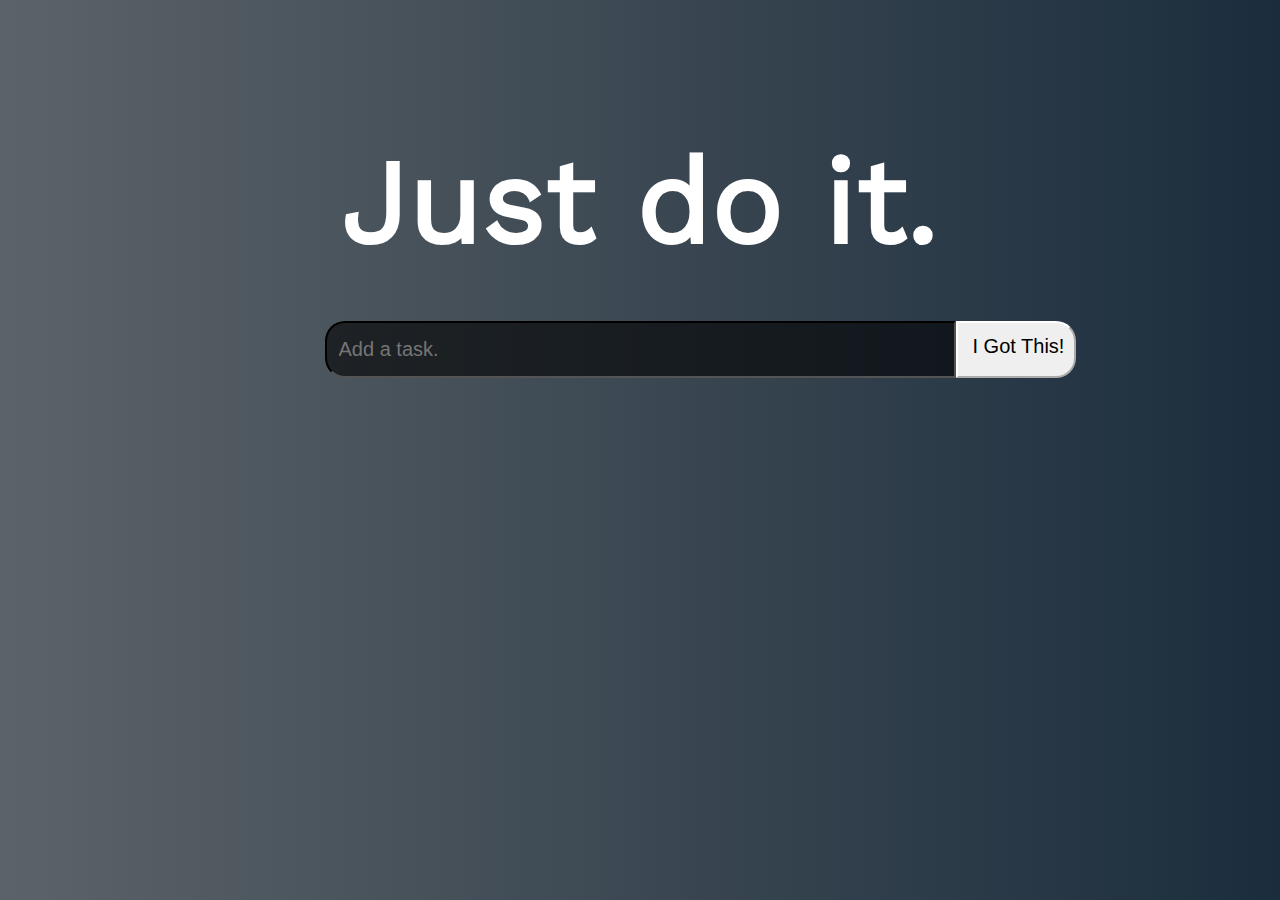
<file: Dia14/index.html>
<!DOCTYPE html>
<html lang="en">

<head>
    <meta charset="UTF-8">
    <meta name="viewport" content="width=device-width, initial-scale=1.0">
    <title>Repaso API</title>
    <link rel="stylesheet" href="./style/style.css">
</head>

<body>
    <article class="todito">

        <h1>Just do it.</h1>
        <div class="boton">
            <input type="text" id="taskInput" placeholder="Add a task.">
            <button id="newTask"> I Got This!</button>
        </div>
    </article>
    <article class="opciones">
        
    </article>
</body>
<script src="./scripts/js.js"></script>

</html>
</file>
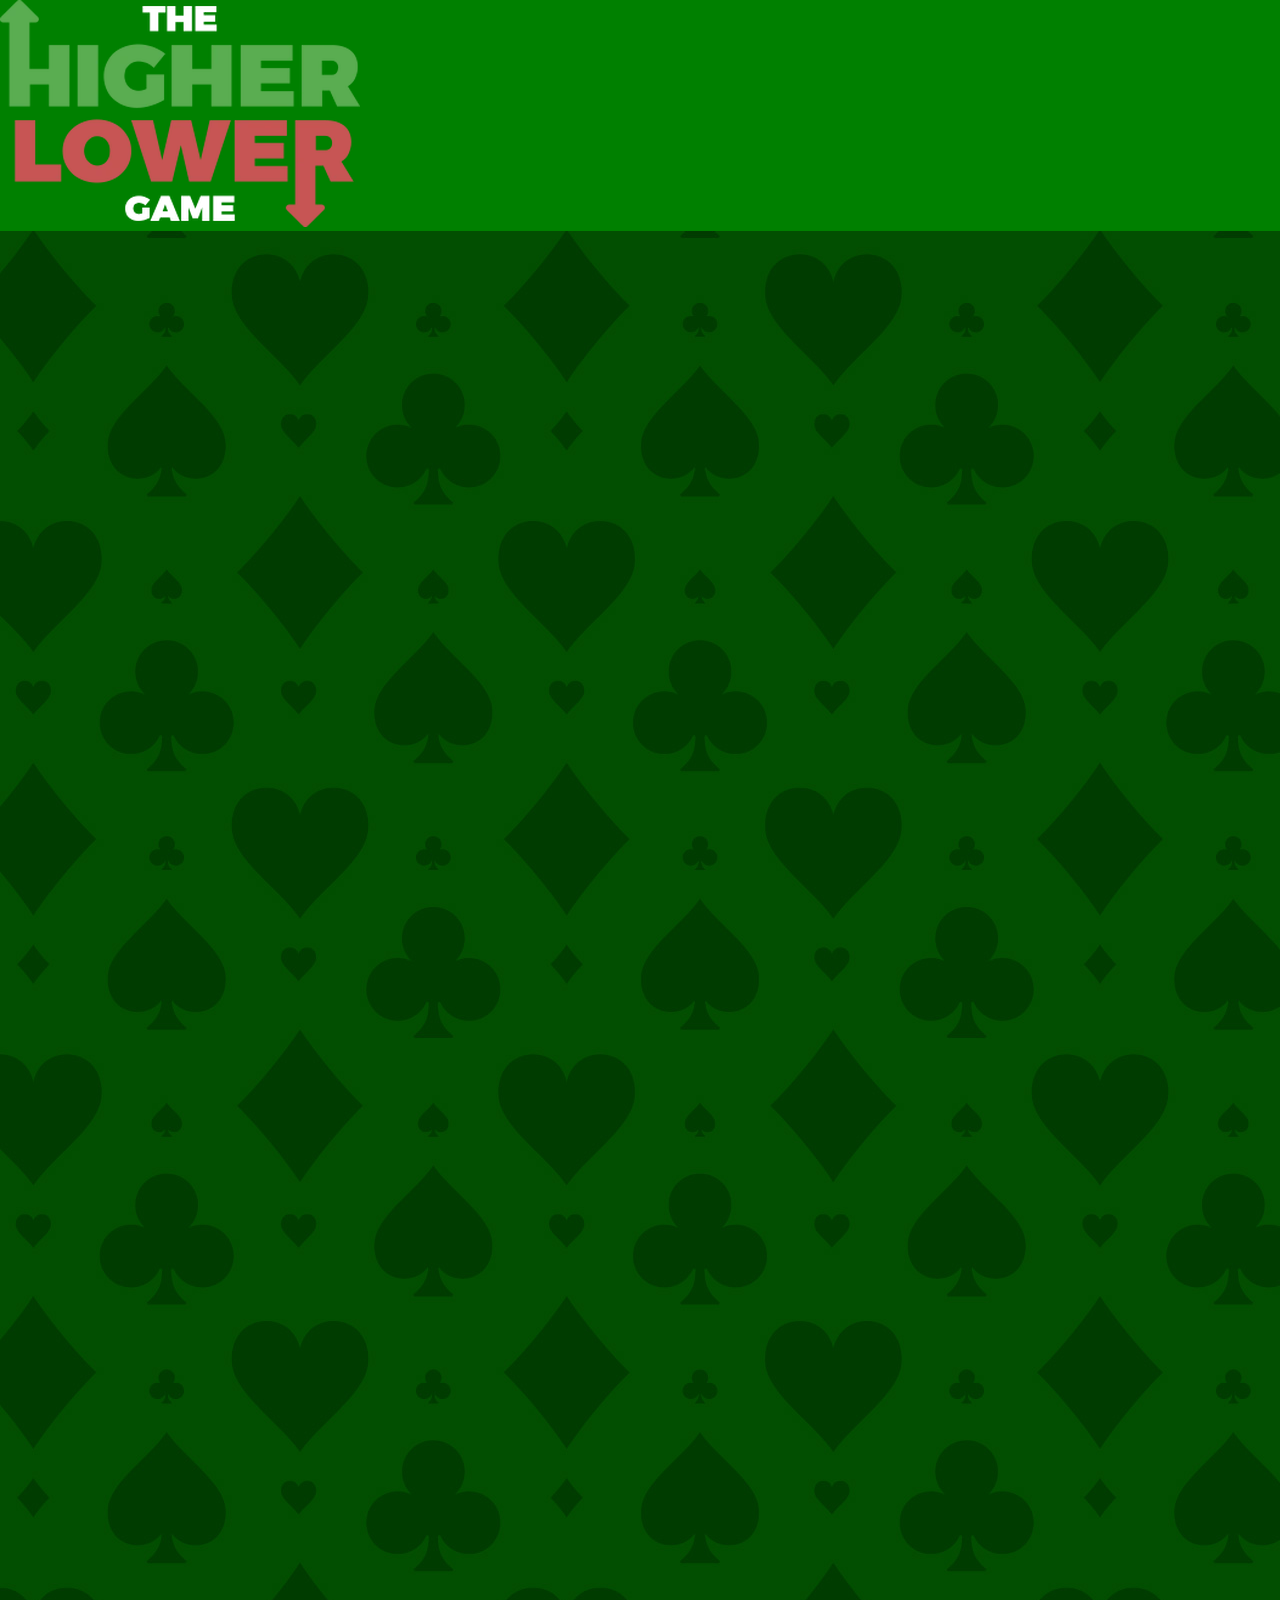
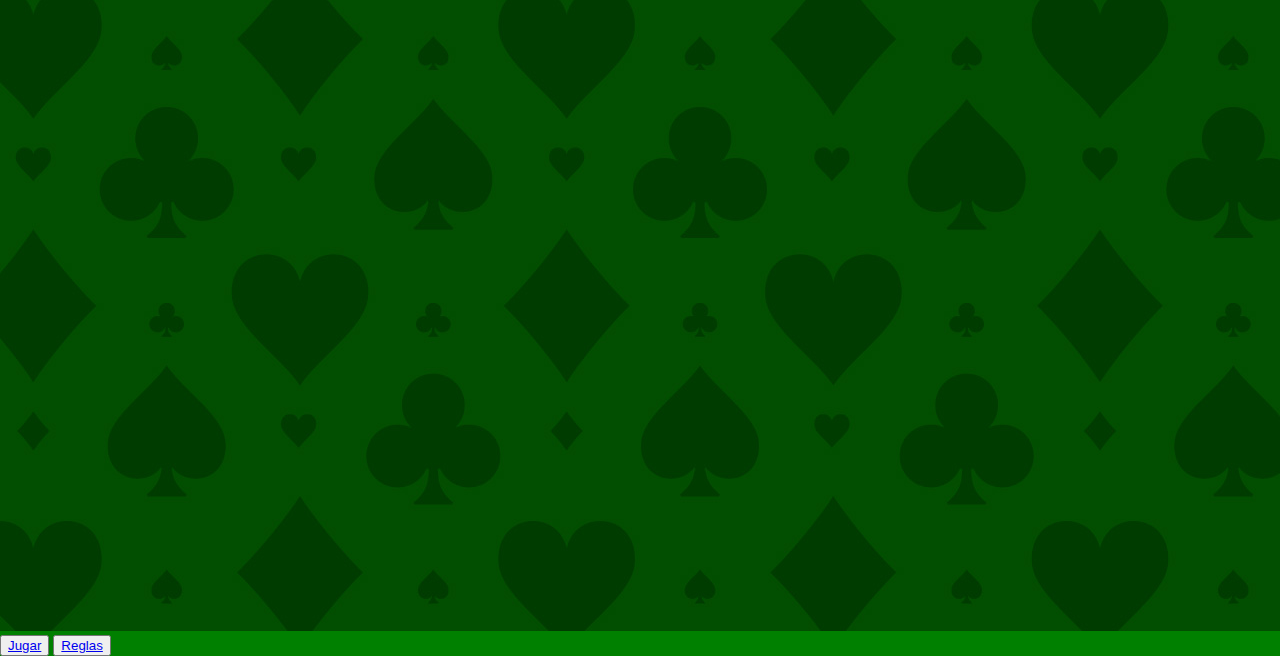
<file: DIA7/index.html>
<!DOCTYPE html>
<html lang="en">
<head>
    <meta charset="UTF-8">
    <meta name="viewport" content="width=device-width, initial-scale=1.0">
    <title>Inicio - HighLower</title>
    <link rel="icon" type="image/x-icon" href="https://raw.githubusercontent.com/ArmanAryanpour/blackjack/main/public/logo.png">
    <link rel="stylesheet" href="../DIA7/styles.css">
</head>
<body>
    <div class="fondo">
        <div class="logo">
            <img src="../DIA7/img/HighLowerLogo.webp" alt="">
        </div>
        <img src="../DIA7/img/fondo.jpg" alt="">
        <div class="botones">
            <button class="botones__inicio"><a href="../DIA7/jugar/index.html">Jugar</a></button>
            <button class="botones__reglas"><a href="../DIA7/reglas/index.html">Reglas</a></button>
        </div>
    </div>
</body>
</html>
</file>
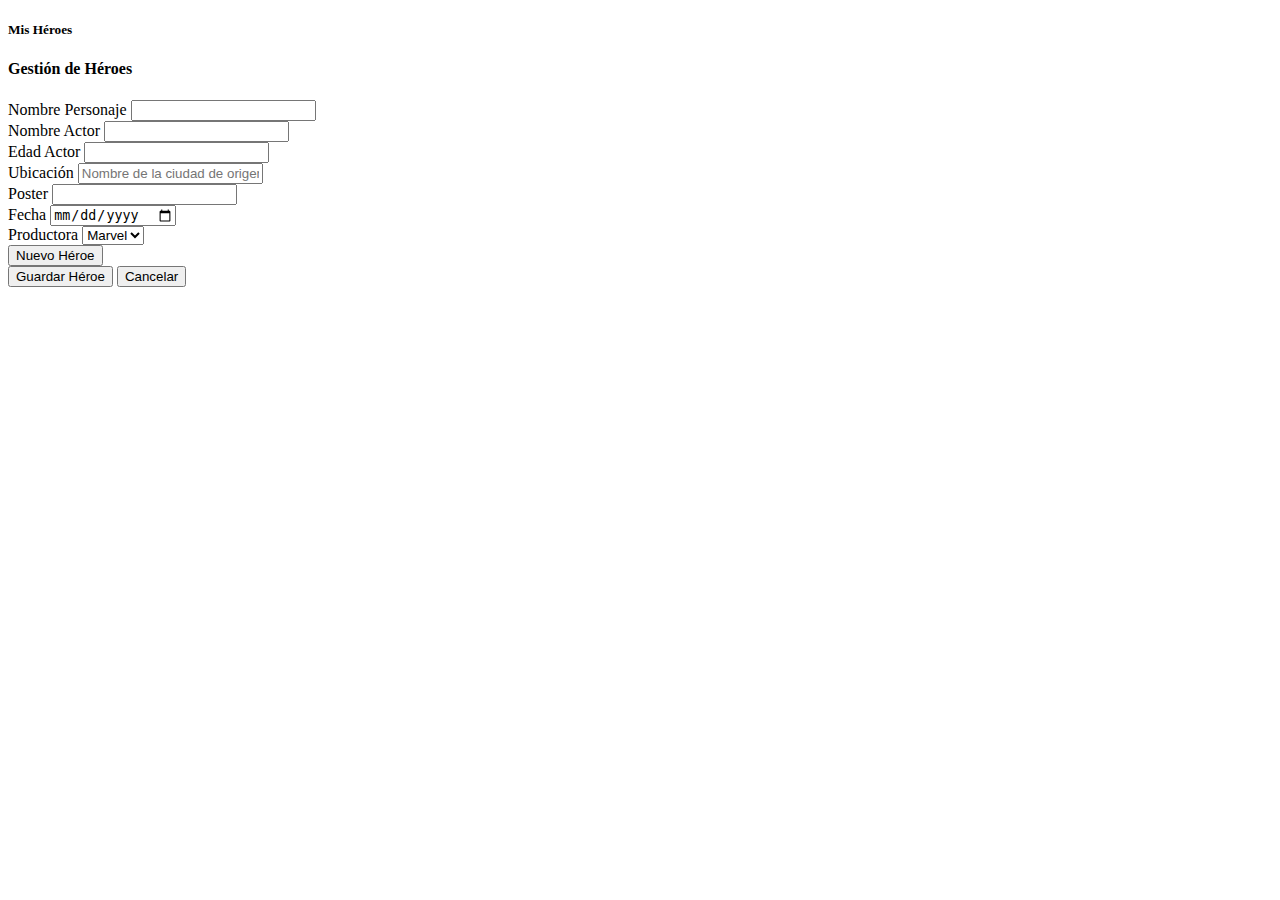
<file: SuperheroAPI/index.html>
<!doctype html>
<html lang="en">

<head>
    <meta charset="utf-8">
    <meta name="viewport" content="width=device-width, initial-scale=1">
    <link href="https://cdn.jsdelivr.net/npm/bootstrap@5.0.2/dist/css/bootstrap.min.css" rel="stylesheet"
        integrity="sha384-EVSTQN3/azprG1Anm3QDgpJLIm9Nao0Yz1ztcQTwFspd3yD65VohhpuuCOmLASjC" crossorigin="anonymous">
    <title>Marvel Characters</title>
</head>

<body>
    <div class="container mt-5">
        <div class="card">
            <div class="card-header">
                <h5>Mis Héroes</h5>
            </div>
            <div class="card-body">
                <h4 class="mb-4">Gestión de Héroes</h4>
                <form id="formularioHeroe">
                    <div class="row mb-3">
                        <div class="col-md-6">
                            <label for="nombrePersonaje" class="form-label">Nombre Personaje</label>
                            <input type="text" class="form-control bg-light" id="nombrePersonaje">
                        </div>
                        <div class="col-md-6">
                            <label for="nombreActor" class="form-label">Nombre Actor</label>
                            <input type="text" class="form-control bg-light" id="nombreActor">
                        </div>
                    </div>
                    <div class="row mb-3">
                        <div class="col-md-6">
                            <label for="edadActor" class="form-label">Edad Actor</label>
                            <input type="number" class="form-control bg-light" id="edadActor">
                        </div>
                        <div class="col-md-6">
                            <label for="ubicacion" class="form-label">Ubicación</label>
                            <input type="text" class="form-control bg-light" id="ubicacion"
                                placeholder="Nombre de la ciudad de origen">
                        </div>
                    </div>

                    <div class="row mb-3">
                        <div class="col-md-6">
                            <label for="poster" class="form-label">Poster</label>
                            <input type="text" class="form-control bg-light" id="poster">
                        </div>
                        <div class="col-md-6">
                            <label for="fecha" class="form-label">Fecha</label>
                            <input type="date" class="form-control bg-light" id="fecha" placeholder="dd/mm/yyyy">
                        </div>
                    </div>

                    <div class="mb-3">
                        <label for="productora" class="form-label">Productora</label>
                        <select class="form-select bg-light" id="productora">
                            <option selected>Marvel</option>
                            <option>DC</option>
                            <option>Otro</option>
                        </select>
                    </div>

                    <div class="d-flex justify-content-start gap-3">
                        <button type="button" class="btn btn-dark">Nuevo Héroe</button>
                        <div>
                            <button type="submit" class="btn btn-primary">Guardar Héroe</button>
                            <button type="button" class="btn btn-danger">Cancelar</button>
                        </div>
                    </div>

                </form>
            </div>
        </div>
    </div>
    <script src="./script.js"></script>
</body>

</html>
</file>
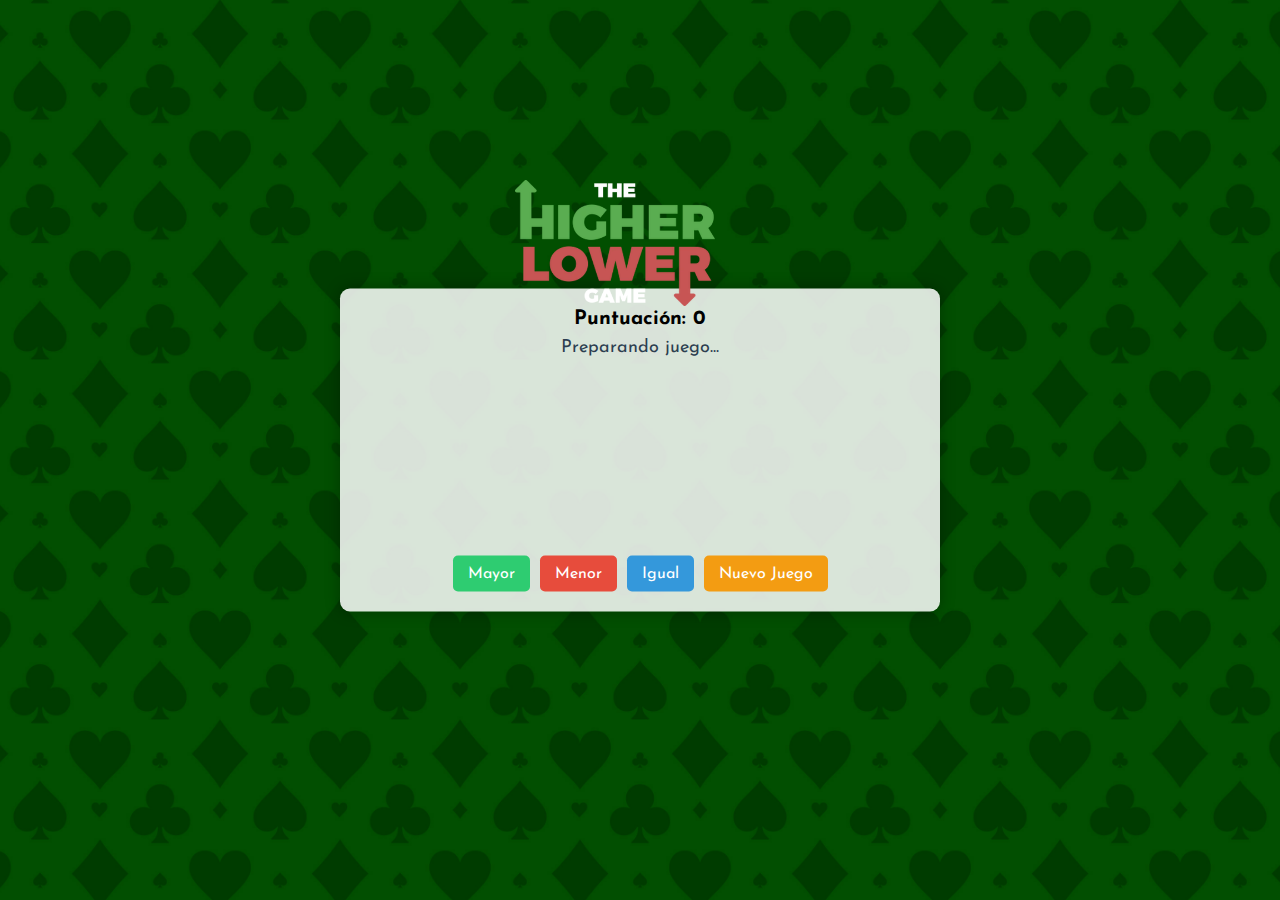
<file: DIA7/jugar/index.html>
<!DOCTYPE html>
<html lang="en">
<head>
    <meta charset="UTF-8">
    <meta name="viewport" content="width=device-width, initial-scale=1.0">
    <title>Match - High-Low</title>
    <link rel="stylesheet" href="../jugar/styles.css">
</head>
<body>
    <div class="fondo">
        <div class="logo">
            <img src="../img/HighLowerLogo.webp" alt="High-Low Game Logo">
        </div>
        <img src="../img/fondo.jpg" alt="Fondo de mesa de juego">
        
        <div class="game-container">
            <div class="score">Puntuación: <span id="score">0</span></div>
            <div class="message" id="message">Preparando juego...</div>
            
            <div class="cards-container">
                <div class="card" id="current-card"></div>
                <div class="card hidden" id="next-card"></div>
            </div>
            
            <div class="buttons">
                <button class="btn higher" id="higher-btn">Mayor</button>
                <button class="btn lower" id="lower-btn">Menor</button>
                <button class="btn equal" id="equal-btn">Igual</button>
                <button class="btn new-deck" id="new-deck-btn">Nuevo Juego</button>
            </div>
        </div>
    </div>
    

    <script src="../jugar/index.js"></script>
</body>
</html>
</file>
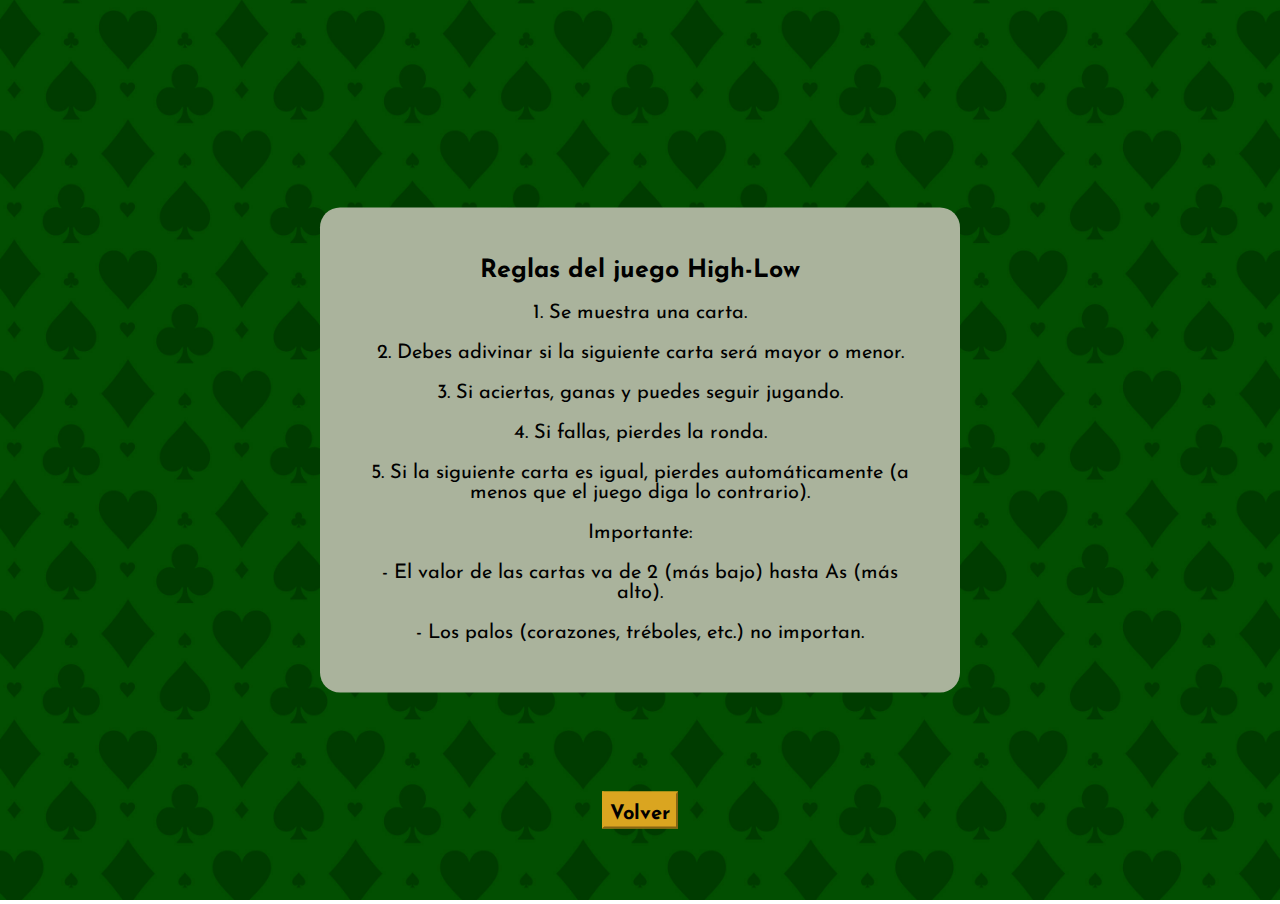
<file: DIA7/reglas/index.html>
<!DOCTYPE html>
<html lang="en">
<head>
    <meta charset="UTF-8">
    <meta name="viewport" content="width=device-width, initial-scale=1.0">
    <title>Reglas - HighLower</title>
    <link rel="icon" type="image/x-icon" href="https://raw.githubusercontent.com/ArmanAryanpour/blackjack/main/public/logo.png">
    <link rel="stylesheet" href="../reglas/styles.css">
</head>
<body>
    <div class="fondo">
        <div class="logo">
            <img src="../img/HighLowerLogo.webp" alt="">
        </div>
        <img src="../img/fondo.jpg" alt="">
        <div class="reglas">
            <h2>Reglas del juego High-Low</h2>
            <p>1. Se muestra una carta.</p>
            <p>2. Debes adivinar si la siguiente carta será mayor o menor.</p>
            <p>3. Si aciertas, ganas y puedes seguir jugando.</p>
            <p>4. Si fallas, pierdes la ronda.</p>
            <p>5. Si la siguiente carta es igual, pierdes automáticamente (a menos que el juego diga lo contrario).</p>
            <p>Importante:</p>
            <p>- El valor de las cartas va de 2 (más bajo) hasta As (más alto).</p>
            <p>- Los palos (corazones, tréboles, etc.) no importan.</p>
        </div>
        <div class="volver">
            <button class="botones__regresar"><h1><a href="../index.html">Volver</a></h1></button>
        </div>
    </div>
</body>
</html>
</file>
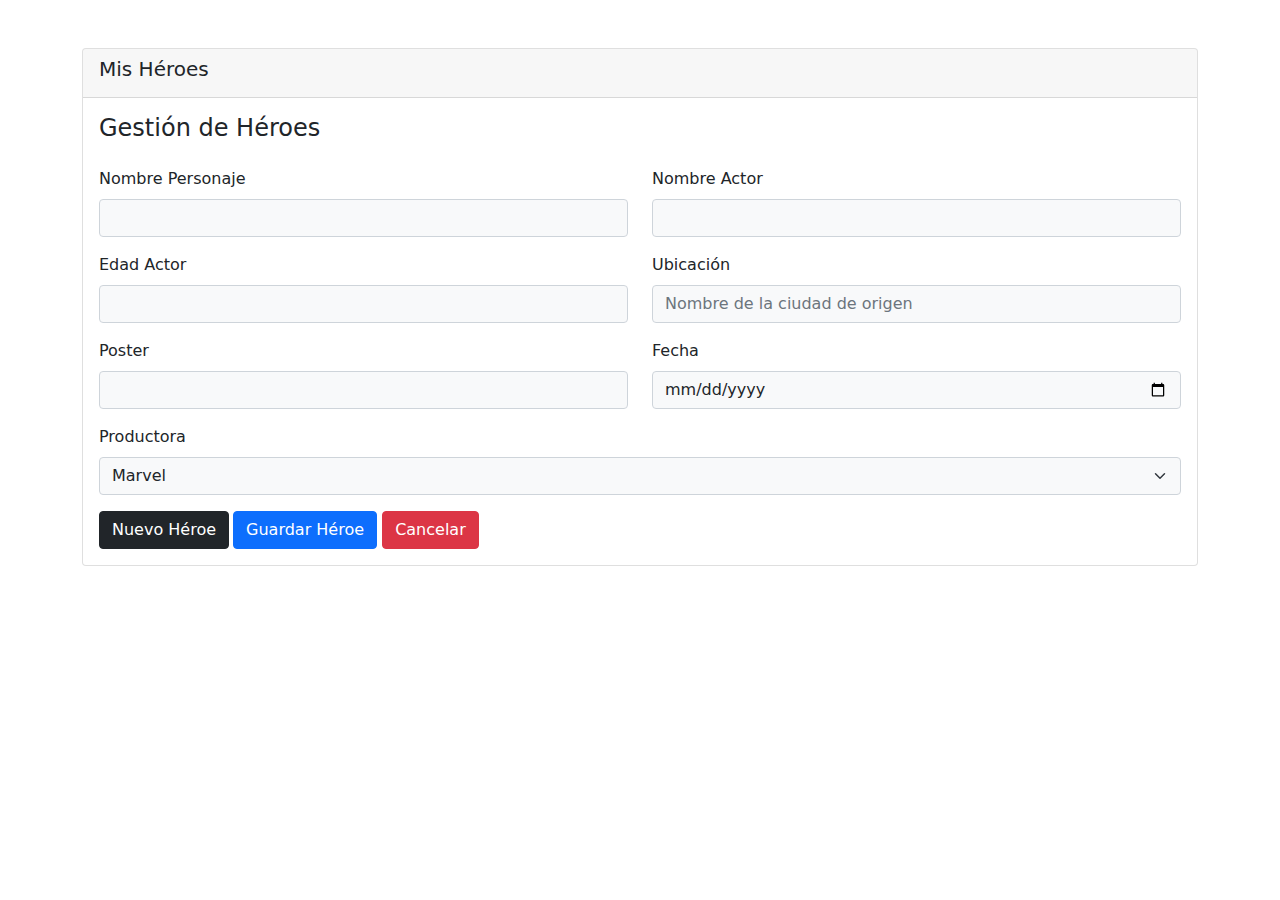
<file: SuperheroAPI/Add/index.html>
<!doctype html>
<html lang="en">

<head>
    <meta charset="utf-8">
    <meta name="viewport" content="width=device-width, initial-scale=1">
    <link rel="stylesheet" href="../styles/boostrap.css">
    <title>Add Characters</title>
</head>

<body>
    <div class="container mt-5">
        <div class="card">
            <div class="card-header">
                <h5>Mis Héroes</h5>
            </div>
            <div class="card-body">
                <h4 class="mb-4">Gestión de Héroes</h4>
                <form id="formularioHeroe">
                    <div class="row mb-3">
                        <div class="col-md-6">
                            <label for="nombrePersonaje" class="form-label">Nombre Personaje</label>
                            <input type="text" class="form-control bg-light" id="nombrePersonaje">
                        </div>
                        <div class="col-md-6">
                            <label for="nombreActor" class="form-label">Nombre Actor</label>
                            <input type="text" class="form-control bg-light" id="nombreActor">
                        </div>
                    </div>
                    <div class="row mb-3">
                        <div class="col-md-6">
                            <label for="edadActor" class="form-label">Edad Actor</label>
                            <input type="number" class="form-control bg-light" id="edadActor">
                        </div>
                        <div class="col-md-6">
                            <label for="ubicacion" class="form-label">Ubicación</label>
                            <input type="text" class="form-control bg-light" id="ubicacion"
                                placeholder="Nombre de la ciudad de origen">
                        </div>
                    </div>

                    <div class="row mb-3">
                        <div class="col-md-6">
                            <label for="poster" class="form-label">Poster</label>
                            <input type="text" class="form-control bg-light" id="poster">
                        </div>
                        <div class="col-md-6">
                            <label for="fecha" class="form-label">Fecha</label>
                            <input type="date" class="form-control bg-light" id="fecha" placeholder="dd/mm/yyyy">
                        </div>
                    </div>

                    <div class="mb-3">
                        <label for="productora" class="form-label">Productora</label>
                        <select class="form-select bg-light" id="productora">
                            <option selected>Marvel</option>
                            <option>DC</option>
                            <option>Otro</option>
                        </select>
                    </div>

                    <div class="d-flex justify-content-start gap-1">
                        <button type="button" class="btn btn-dark">Nuevo Héroe</button>
                        <div>
                            <button type="submit" class="btn btn-primary">Guardar Héroe</button>
                            <button type="button" class="btn btn-danger" id="volverButton"> <a class="text-white" href="../Menu/index.html" style="text-decoration: none;">Cancelar</a></button>
                        </div>
                    </div>
                    
                </form>
            </div>
        </div>
    </div>
    <script src="../Add/script.js"></script>
</body>

</html>
</file>
<file: Dia14/style/style.css>
@font-face {
    font-family: "titulo";
    src: url(../storage/fonts/WorkSans-Regular.ttf);
}
*{
    padding: 0;
    margin: 0;
    box-sizing: border-box;
}

body{
    background: linear-gradient(to right,#5c6368,#1b2d3d);
}

.todito{
    display: flex;
    flex-direction: column;
    align-items: center;
    height: 40vh;
    width: 100%;
}

h1{
    margin-top: 130px;
    margin-bottom: 50px;
    color: white;
    font-size: 120px;
    font-family: "titulo",sans-serif;
}
input{
    position: relative;
    font-size: 20px;
    color: white;
    border-color: black;
    background-color: rgba(0,0,0,0.6);
    border-top-left-radius:20px;
    border-bottom-left-radius:20px;
    padding-top: 15px;
    padding-bottom: 15px;
    padding-left: 12px;
    padding-right: 350px;
}
button{
    position: absolute;
    font-size: 20px;
    border-color: white;
    border-top-right-radius:20px;
    border-bottom-right-radius:20px;
    padding-top: 12px;
    padding-bottom: 18px;
    padding-left: 15px;
    padding-right: 10px;
}
/* Capsula positiva*/
.terminado img{
    margin-left: 20px;
    margin-right: 10px;
    width: 50px;
    background-color: white;
    border-radius: 100px;
}
.eliminado img{
    width: 50px;
    background-color: white;
    border-radius: 100px;
}
.opciones{
    gap: 20px;
    margin-top: 80px;
    overflow-y: scroll;
    height: calc(84vh - 300px);
    display: flex;
    align-items: center;
    flex-direction: column;
}

.capsula{
    padding-top: 3px;
    padding-bottom: 3px;
    padding-left: 5px;
    padding-right: 5px;
    display: flex;
    color: white;
    background-color: #14191d;
    border-radius: 30px;
    max-width: 80%;
}
.infoText p{
    margin-top: 10px;
    font-size: 30px;
}
.botones{
    display: flex;
}
/* Capsula negativa*/
.terminadoNegativa img{
    margin-left: 20px;
    margin-right: 10px;
    width: 50px;
    background-color: rgba(255, 255, 255, 0.362);
    border-radius: 100px;
}
.eliminadoNegativa img{
    width: 50px;
    background-color: rgba(255, 255, 255, 0.362);
    border-radius: 100px;
}
.capsulaNegativa{
    padding-top: 3px;
    padding-bottom: 3px;
    padding-left: 5px;
    padding-right: 5px;
    display: flex;
    color: rgba(255, 255, 255, 0.362);
    background-color: #14191d;
    border-radius: 30px;
    max-width: 80%;
}
.infoTextNegativa p{
    margin-top: 10px;
    font-size: 30px;
    text-decoration: line-through;
}
.botonesNegativa{
    display: flex;
}
</file>
<file: DIA7/styles.css>
*{
    margin: 0px;
}

.fondo{
    width: 100%;
    height: 100%;
    background-color: green;
}
</file>
<file: DIA7/jugar/styles.css>
@font-face {
    font-family: 'Josefin';
    src: url('../fonts/JosefinSans-VariableFont_wght.ttf');
}

* {
    margin: 0;
    box-sizing: border-box;
    font-family: 'Josefin', sans-serif;
}

.fondo {
    width: 100vw;
    height: 100vh;
    position: relative;
    overflow: hidden;
}

.fondo img {
    width: 100%;
    height: 100%;
    object-fit: cover;
}

.logo {
    position: absolute;
    top: 20%;
    left: 50%;
    transform: translateX(-50%);
    z-index: 10;
}

.logo img {
    width: 250px;
    max-width: 80%;
}

.game-container {
    position: absolute;
    top: 50%;
    left: 50%;
    transform: translate(-50%, -50%);
    width: 90%;
    max-width: 600px;
    background-color: rgba(255, 255, 255, 0.85);
    padding: 20px;
    border-radius: 10px;
    text-align: center;
    box-shadow: 0 0 15px rgba(0, 0, 0, 0.3);
}

.cards-container {
    display: flex;
    justify-content: center;
    gap: 15px;
    margin: 20px 0;
}

.card {
    width: 100px;
    height: 150px;
    background-size: contain;
    background-repeat: no-repeat;
    background-position: center;
    transition: all 0.3s ease;
}

.card.hidden {
    background-image: url('https://deckofcardsapi.com/static/img/back.png') !important;
}

.buttons {
    display: flex;
    flex-wrap: wrap;
    justify-content: center;
    gap: 10px;
    margin-top: 15px;
}

.btn {
    padding: 10px 15px;
    font-size: 16px;
    border: none;
    border-radius: 5px;
    cursor: pointer;
    transition: transform 0.2s;
}

.btn:hover {
    transform: scale(1.05);
}

.higher {
    background-color: #2ecc71;
    color: white;
}

.lower {
    background-color: #e74c3c;
    color: white;
}

.equal {
    background-color: #3498db;
    color: white;
}

.new-deck {
    background-color: #f39c12;
    color: white;
}

.score {
    font-size: 20px;
    margin-bottom: 10px;
    font-weight: bold;
}

.message {
    font-size: 18px;
    min-height: 27px;
    margin: 10px 0;
    color: #2c3e50;
}

/* Responsive */
@media (max-width: 500px) {
    .logo {
        top: 15%;
    }
    
    .logo img {
        width: 180px;
    }
    
    .card {
        width: 80px;
        height: 120px;
    }
    
    .btn {
        padding: 8px 12px;
        font-size: 14px;
    }
}
</file>
<file: DIA7/reglas/styles.css>
@font-face {
    font-family: 'Josefin';
    src: url('../fonts/JosefinSans-VariableFont_wght.ttf');
}

*{
    margin: 0px;
}

.fondo{
    width: 100vw;
    height: 100vh;
    position: relative;
}

.fondo img{
    width: 100%;
    height: 100%;
}

.logo{
    position: absolute;
    top: 50%;
    left: 50%;
    transform: translate(-50%, -50%); /* centrado perfecto */
}   

p {
    font-family: 'Josefin';
    font-size: 20px;
    color: black;
    text-align: center;
}

h2{
    font-family: 'Josefin';
    font-size: 25px;
    color: black;
    text-align: center;
}

.reglas{
    position: absolute;
    top: 50%;
    left: 50%;
    transform: translate(-50%, -50%);
    display: flex;
    flex-direction: column;
    gap: 20px;
    align-items: center;
    background-color: rgb(170, 179, 156);
    border-radius: 20px;
    padding: 50px;
}

.volver{
    position: absolute;
    top: 90%;
    left: 50%;
    transform: translate(-50%, -50%);
    display: flex;
    flex-direction: column;
    gap: 20px;
    align-items: center;
}

.volver button{
    background-color: goldenrod;
    border-color: goldenrod;
}

a{
    font-family: 'Josefin';
    font-size: 20px;
    color: black;
    text-align: center;
    text-decoration: none;
}
</file>
